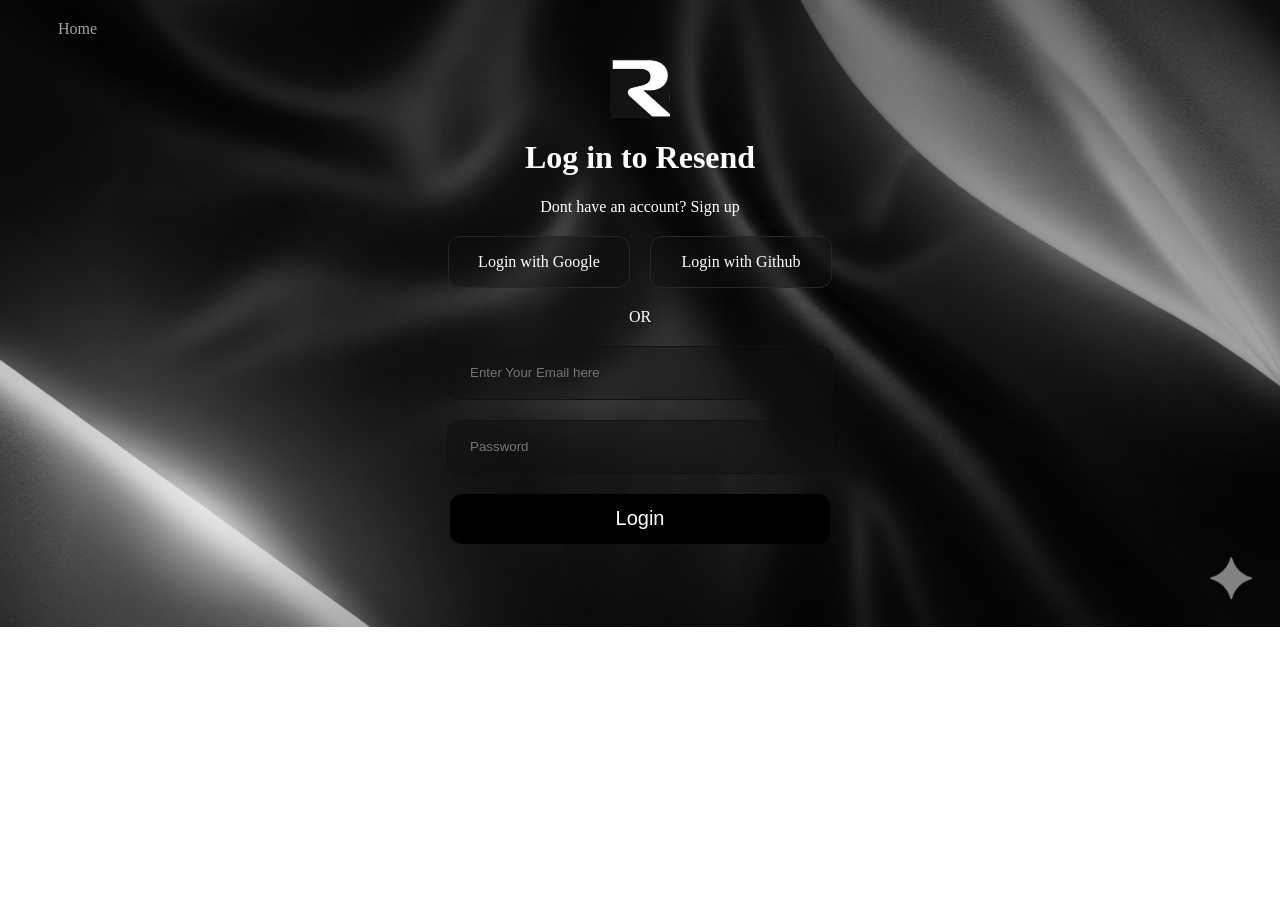
<file: login.html>
<!DOCTYPE html>
<html lang="en">
<head>
    <meta charset="UTF-8">
    <meta name="viewport" content="width=device-width, initial-scale=1.0">
    <title>Resend Login</title>
    <link rel="stylesheet" href="style_login.css">
</head>
<body>
    <div id="home-btn">
        <a href="index.html"> Home</a>
    </div>
    <div class="login">
        <div class="login-container">
            <img src="icons/resend_logo - Copy.jpg" alt="">
            <h1>Log in to Resend</h1>
            <a href="#">Dont have an account? <span>Sign up</span></a>
            <div id="btn-container">
                <div class="login-btn">
                    Login with Google
                </div>
                <div class="login-btn">
                    Login with Github
                </div>
            </div>
            <span>OR</span>
            <input type="email" name="email" id="email" placeholder="Enter Your Email here">
            <input type="password" name="password" id="password" placeholder="Password">
            <button>Login</button>

        </div>
         
    </div>
    
</body>
</html>
</file>
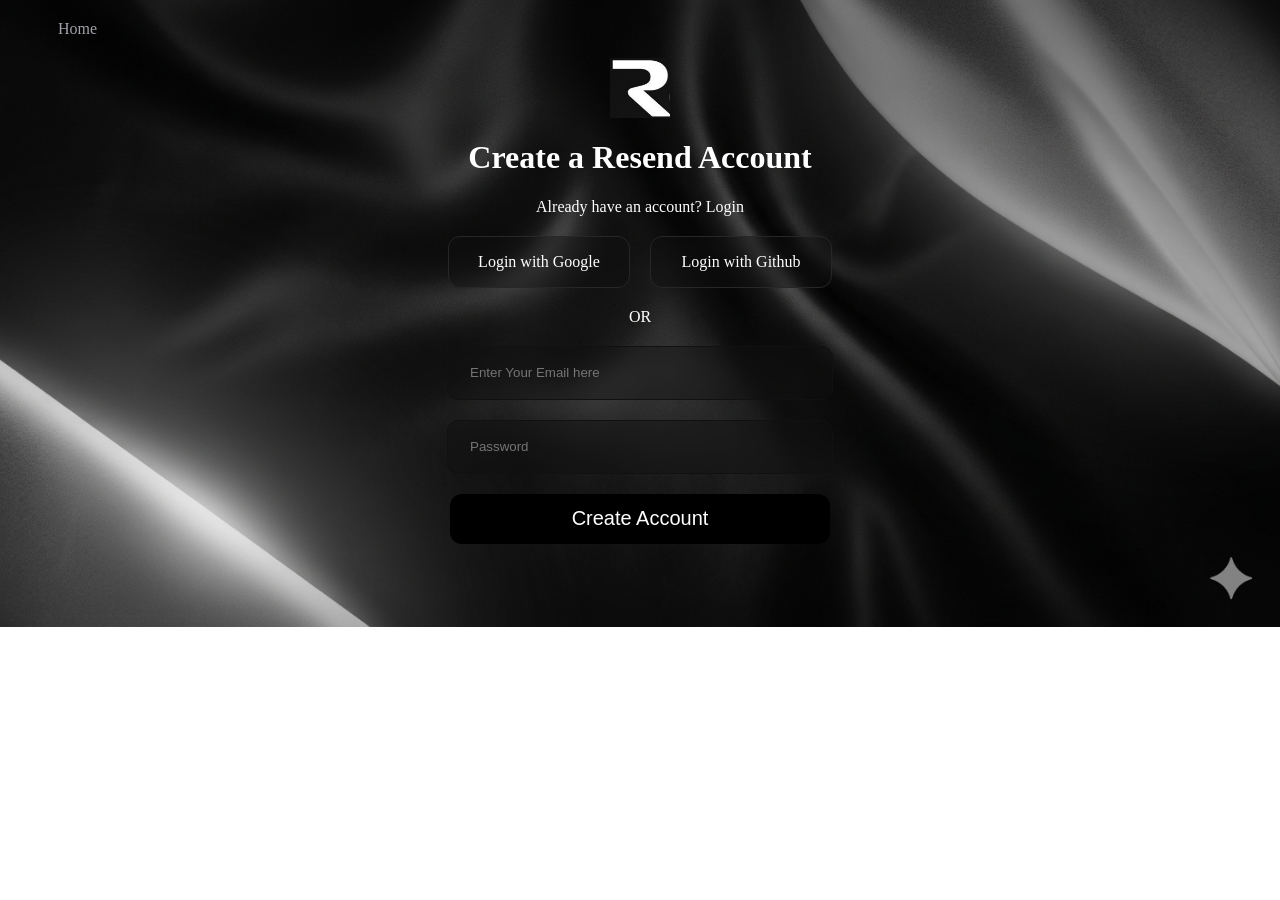
<file: registration.html>
<!DOCTYPE html>
<html lang="en">
<head>
    <meta charset="UTF-8">
    <meta name="viewport" content="width=device-width, initial-scale=1.0">
    <title>Resend Login</title>
    <link rel="stylesheet" href="style_login.css">
</head>
<body>
    <div id="home-btn">
        <a href="index.html"> Home</a>
    </div>
    <div class="login">
        <div class="login-container">
            <img src="icons/resend_logo - Copy.jpg" alt="">
            <h1>Create a Resend Account</h1>
            <a href="login.html">Already have an account? <span>Login</span></a>
            <div id="btn-container">
                <div class="login-btn">
                    Login with Google
                </div>
                <div class="login-btn">
                    Login with Github
                </div>
            </div>
            <span>OR</span>
            <input type="email" name="email" id="email" placeholder="Enter Your Email here">
            <input type="password" name="password" id="password" placeholder="Password">
            <button>Create Account</button>

        </div>
         
    </div>
    
</body>
</html>
</file>
<file: style_login.css>
:root {
  --background: #000000;
  --surface: #09090b;
  --surface-2: #111111;

  --text: #ffffff;
  --text-secondary: #a1a1aa;
  --text-muted: #71717a;

  --border: #27272a;

  --button-bg: #ffffff;
  --button-text: #000000;

  --radius-sm: 8px;
  --radius-md: 12px;

  --font-family: "Geist", ui-sans-serif, system-ui, sans-serif;
}
body {
  background-image: url(bg/login_bg.png);
  background-repeat: no-repeat;
  background-size: cover;
}
.login {
  display: flex;
  flex-direction: column;
  flex-wrap: wrap;
  align-items: center;
  justify-content: center;
}
.login-container {
  display: flex;
  flex-direction: column;
  flex-wrap: wrap;
  align-items: center;
  justify-content: center;
}

.login-container h1 {
  font-family: "Times New Roman", Times, serif;
  color: white;
}
.login-container a {
  text-decoration: none;
  color: white;
}
#btn-container {
  display: flex;
  flex-wrap: wrap;
  align-items: center;
  justify-content: center;
  color: white;
  gap: 20px;
}
.login-btn {
  display: flex;
  flex-wrap: wrap;
  align-items: center;
  justify-content: center;
  width: 180px;
  height: 50px;
  /* background-color: var(--surface-2) ; */
  background-color: #1111116c;
  backdrop-filter: blur(5px);
  border: 1px solid var(--border);
  border-radius: var(--radius-md);
  margin-top: 20px;
  margin-bottom: 20px;
}
.login-btn:hover {
  background-color: white;
  color: black;
  box-shadow: 0px 1px 30px -5px white;
}
.login-container input {
  margin-top: 20px;
  background-color: #1111116c;
  backdrop-filter: blur(5px);
  /* background: none; */
  border: none;
  border-radius: var(--radius-md);
  border: 1px solid var(--surface-2);
  width: 380px;
  height: 50px;
}
.login-container input::placeholder {
  padding: 20px;
}
.login-container input:focus {
  border: none;
  outline: none;
  padding-left: 20px;
  color: white;
}
.login-container button {
  margin-top: 20px;
  font-size: 20px;
  width: 380px;
  height: 50px;
  background-color: black;
  backdrop-filter: blur(5px);
  border: none;
  border-radius: var(--radius-md);
  color: white;
}
.login-container button:hover {
  background-color: white;
  color: black;
  box-shadow: 0px 1px 30px -5px white;
}
.login-container img {
  margin-top: 20px;
  width: 60px;
  height: 60px;
}
.login-container img:hover {
    background-color: white;
    color: black;
    box-shadow: 0px 1px 30px -5px white;
}
.login-container span {
  color: white;
}
#home-btn {
  margin-left: 50px;
  margin-top: 20px;
}
#home-btn a {
  text-decoration: none;
  color: var(--text-secondary);
}
#home-btn a:hover {
  text-decoration: none;
  color: white;
}
</file>
